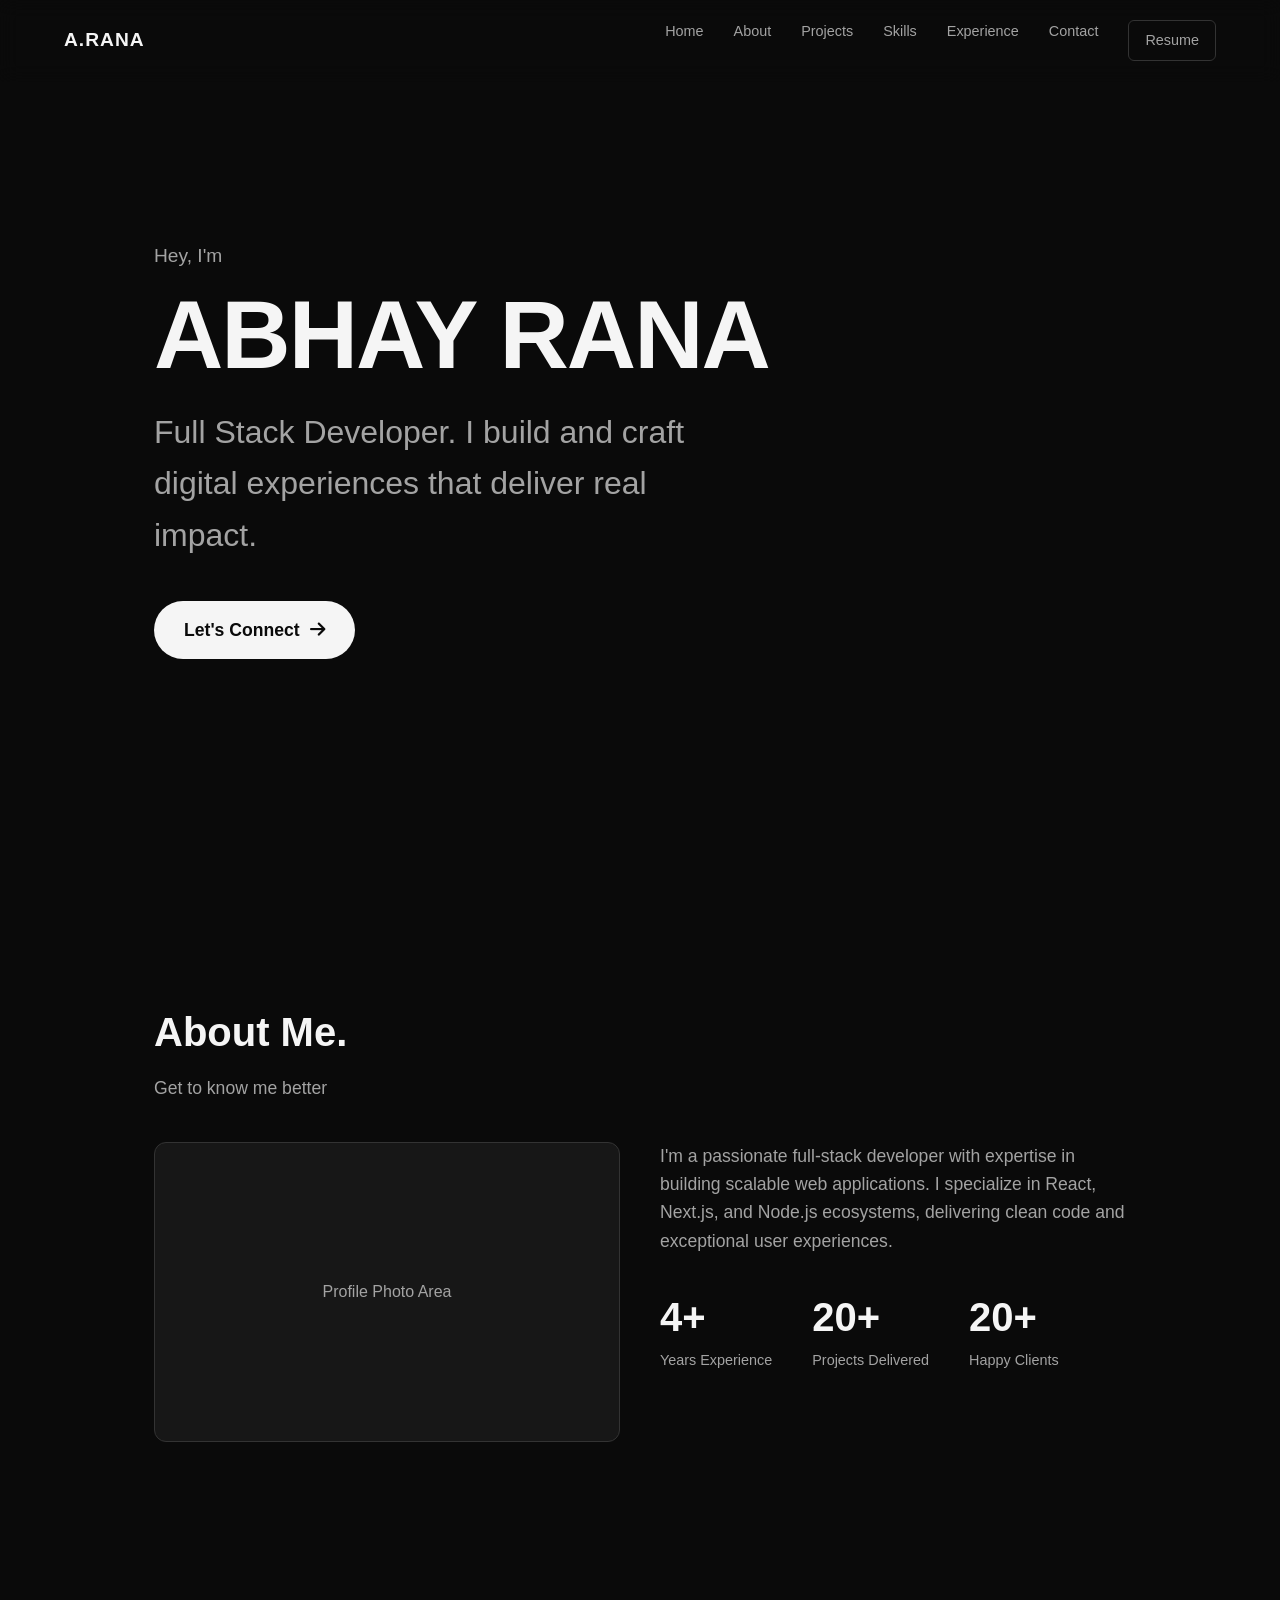
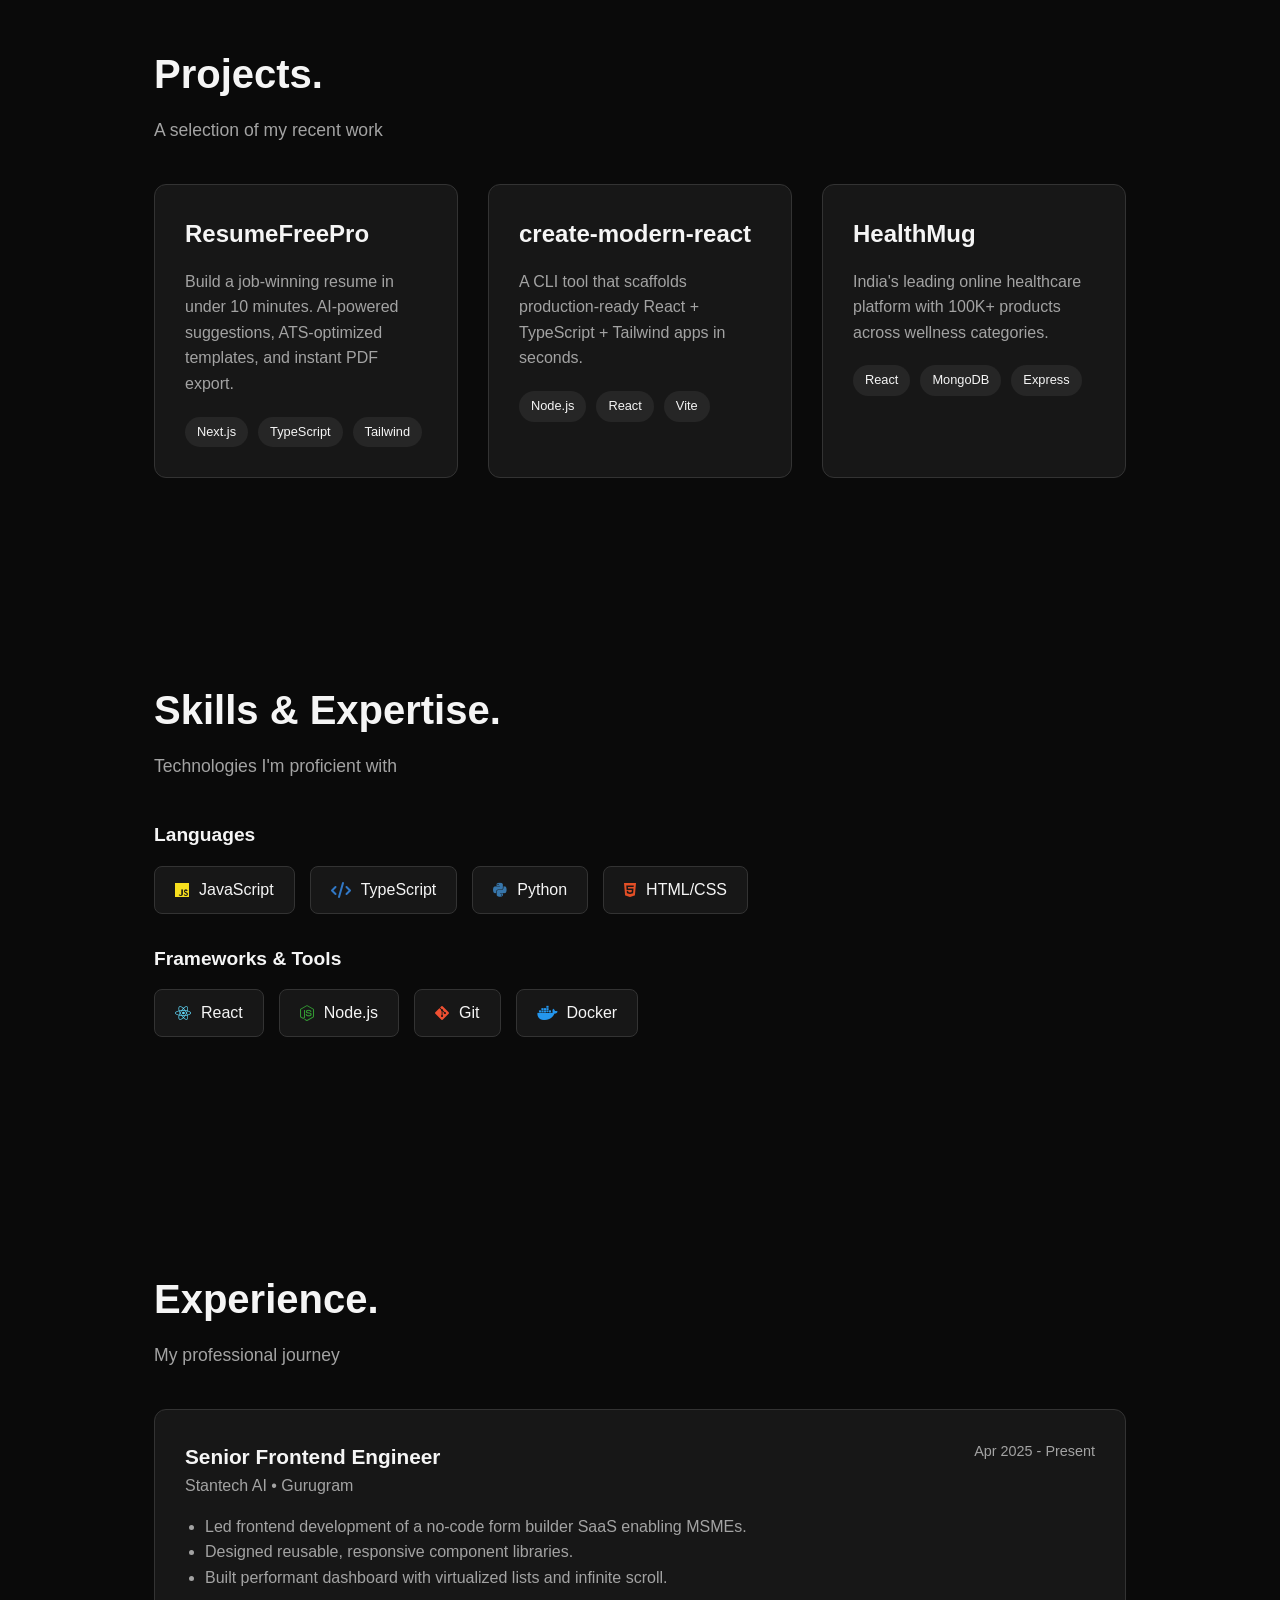
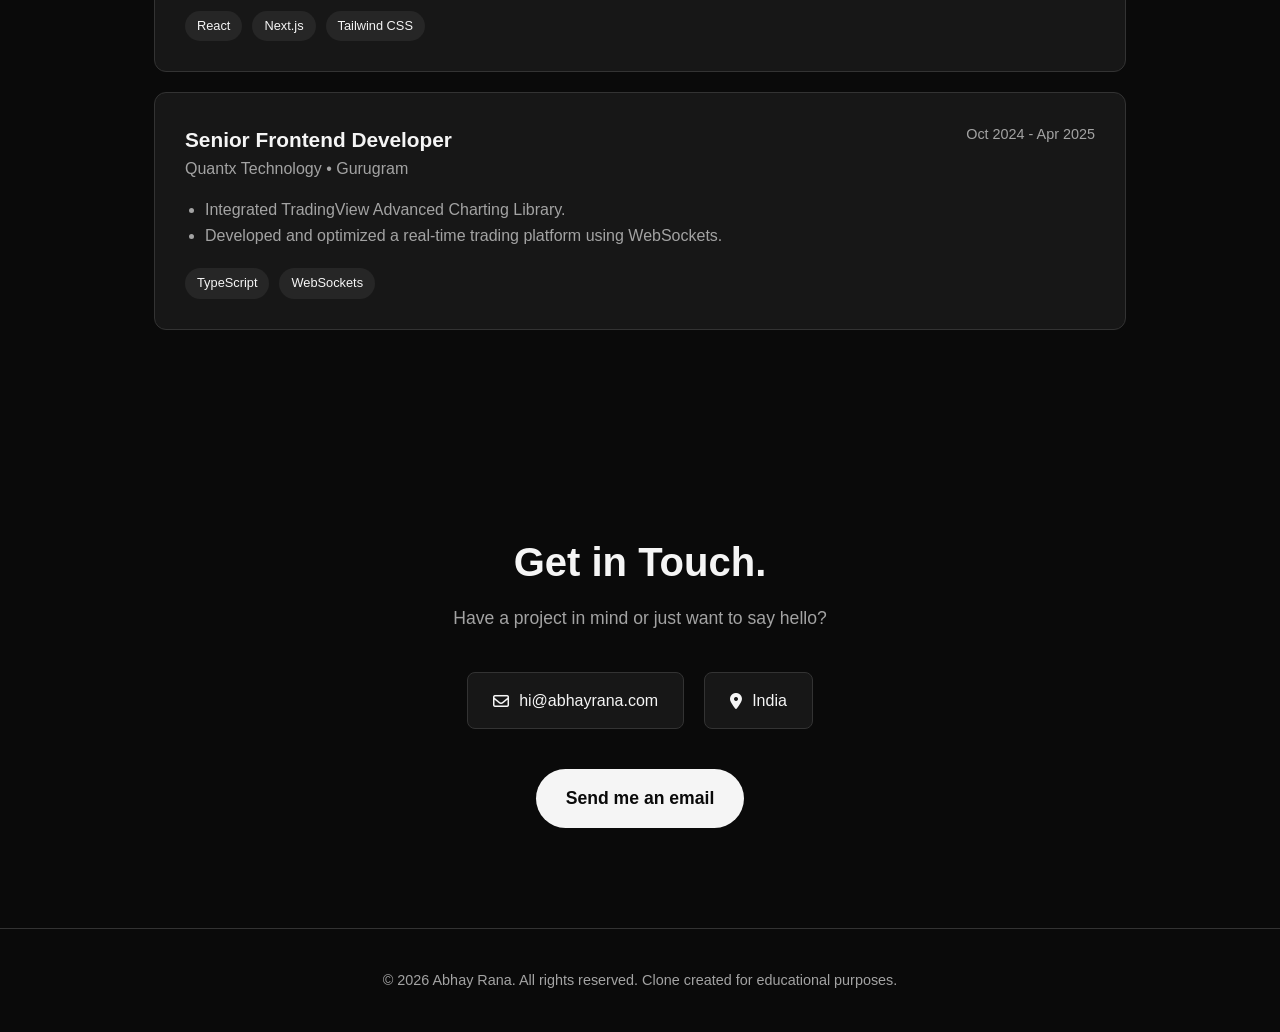
<file: Web/index.html>
<!DOCTYPE html>
<html lang="en">
<head>
    <meta charset="UTF-8">
    <meta name="viewport" content="width=device-width, initial-scale=1.0">
    <title>Abhay Rana - Full Stack Developer Clone</title>
    <link rel="stylesheet" href="https://cdnjs.cloudflare.com/ajax/libs/font-awesome/6.4.0/css/all.min.css">
    <style>
        /* CSS Settings and Variables */
        :root {
            --bg-color: #0a0a0a;
            --surface-color: #171717;
            --surface-hover: #262626;
            --border-color: #333;
            --text-primary: #f5f5f5;
            --text-secondary: #a3a3a3;
            --accent-color: #ffffff;
            --nav-bg: rgba(10, 10, 10, 0.8);
        }

        * {
            margin: 0;
            padding: 0;
            box-sizing: border-box;
            font-family: -apple-system, BlinkMacSystemFont, "Segoe UI", Roboto, Helvetica, Arial, sans-serif;
        }

        html {
            scroll-behavior: smooth;
        }

        body {
            background-color: var(--bg-color);
            color: var(--text-primary);
            line-height: 1.6;
            overflow-x: hidden;
        }

        a {
            text-decoration: none;
            color: inherit;
        }

        /* Navbar */
        nav {
            position: fixed;
            top: 0;
            width: 100%;
            display: flex;
            justify-content: space-between;
            align-items: center;
            padding: 20px 5%;
            background-color: var(--nav-bg);
            backdrop-filter: blur(10px);
            z-index: 1000;
            border-bottom: 1px solid transparent;
            transition: border-color 0.3s;
        }

        nav.scrolled {
            border-bottom: 1px solid var(--border-color);
        }

        .logo {
            font-weight: 700;
            font-size: 1.2rem;
            letter-spacing: 1px;
        }

        .nav-links {
            display: flex;
            gap: 30px;
        }

        .nav-links a {
            color: var(--text-secondary);
            font-size: 0.9rem;
            transition: color 0.3s;
        }

        .nav-links a:hover {
            color: var(--text-primary);
        }

        .resume-btn {
            border: 1px solid var(--border-color);
            padding: 8px 16px;
            border-radius: 6px;
            transition: all 0.3s;
        }

        .resume-btn:hover {
            background-color: var(--text-primary);
            color: var(--bg-color);
        }

        /* Layout & Typography */
        section {
            padding: 100px 5%;
            max-width: 1100px;
            margin: 0 auto;
        }

        .section-title {
            font-size: 2.5rem;
            font-weight: 700;
            margin-bottom: 10px;
        }

        .section-subtitle {
            color: var(--text-secondary);
            margin-bottom: 40px;
            font-size: 1.1rem;
        }

        /* Hero Section */
        #hero {
            height: 100vh;
            display: flex;
            flex-direction: column;
            justify-content: center;
            align-items: flex-start;
        }

        .hero-greeting {
            color: var(--text-secondary);
            font-size: 1.2rem;
            margin-bottom: 10px;
        }

        .hero-name {
            font-size: clamp(3rem, 8vw, 6rem);
            font-weight: 800;
            line-height: 1.1;
            margin-bottom: 20px;
            letter-spacing: -2px;
        }

        .hero-desc {
            font-size: clamp(1.2rem, 3vw, 2rem);
            color: var(--text-secondary);
            max-width: 600px;
            margin-bottom: 40px;
        }

        .btn-primary {
            background-color: var(--text-primary);
            color: var(--bg-color);
            padding: 15px 30px;
            border-radius: 50px;
            font-weight: 600;
            font-size: 1.1rem;
            display: inline-flex;
            align-items: center;
            gap: 10px;
            transition: transform 0.3s;
        }

        .btn-primary:hover {
            transform: scale(1.05);
        }

        /* Grid Layouts */
        .grid-2 { display: grid; grid-template-columns: 1fr 1fr; gap: 40px; }
        .grid-3 { display: grid; grid-template-columns: repeat(auto-fit, minmax(300px, 1fr)); gap: 30px; }

        /* About Section */
        .about-text {
            color: var(--text-secondary);
            font-size: 1.1rem;
            margin-bottom: 30px;
        }

        .stats-container {
            display: flex;
            gap: 40px;
            margin-top: 30px;
        }

        .stat h3 {
            font-size: 2.5rem;
            color: var(--text-primary);
        }

        .stat p {
            color: var(--text-secondary);
            font-size: 0.9rem;
        }

        /* Cards (Projects, Experience) */
        .card {
            background-color: var(--surface-color);
            border: 1px solid var(--border-color);
            border-radius: 12px;
            padding: 30px;
            transition: all 0.3s;
        }

        .card:hover {
            border-color: var(--text-secondary);
            transform: translateY(-5px);
        }

        .card h3 {
            font-size: 1.5rem;
            margin-bottom: 15px;
        }

        .card p {
            color: var(--text-secondary);
            margin-bottom: 20px;
        }

        .tags {
            display: flex;
            flex-wrap: wrap;
            gap: 10px;
        }

        .tag {
            background-color: var(--surface-hover);
            color: var(--text-primary);
            padding: 5px 12px;
            border-radius: 20px;
            font-size: 0.8rem;
        }

        /* Skills Section */
        .skills-category { margin-bottom: 30px; }
        .skills-category h4 { margin-bottom: 15px; color: var(--text-primary); font-size: 1.2rem; }
        
        .skills-list {
            display: flex;
            flex-wrap: wrap;
            gap: 15px;
        }

        .skill-item {
            display: flex;
            align-items: center;
            gap: 10px;
            background-color: var(--surface-color);
            border: 1px solid var(--border-color);
            padding: 10px 20px;
            border-radius: 8px;
        }

        /* Experience Section */
        .job-header {
            display: flex;
            justify-content: space-between;
            align-items: flex-start;
            margin-bottom: 15px;
        }

        .job-title { font-size: 1.3rem; font-weight: 600; }
        .job-company { color: var(--text-secondary); }
        .job-date { color: var(--text-secondary); font-size: 0.9rem; }
        .job-tasks { margin-bottom: 20px; margin-left: 20px; color: var(--text-secondary); }

        /* Contact Section */
        .contact-content { text-align: center; }
        .contact-links {
            display: flex;
            justify-content: center;
            gap: 20px;
            margin-bottom: 40px;
        }
        .contact-item {
            display: flex;
            align-items: center;
            gap: 10px;
            padding: 15px 25px;
            background-color: var(--surface-color);
            border: 1px solid var(--border-color);
            border-radius: 8px;
            transition: 0.3s;
        }
        .contact-item:hover { border-color: var(--text-primary); }

        /* Footer */
        footer {
            text-align: center;
            padding: 40px;
            border-top: 1px solid var(--border-color);
            color: var(--text-secondary);
            font-size: 0.9rem;
        }

        /* Animations */
        .fade-in {
            opacity: 0;
            transform: translateY(30px);
            transition: opacity 0.8s ease-out, transform 0.8s ease-out;
        }
        .fade-in.visible {
            opacity: 1;
            transform: translateY(0);
        }

        /* Responsive */
        @media (max-width: 768px) {
            .nav-links { display: none; } /* Simplified for mobile, would normally use a hamburger menu */
            .grid-2 { grid-template-columns: 1fr; }
            .hero-name { font-size: 3rem; }
            .job-header { flex-direction: column; }
        }
    </style>
</head>
<body>

    <nav id="navbar">
        <div class="logo">A.RANA</div>
        <div class="nav-links">
            <a href="#hero">Home</a>
            <a href="#about">About</a>
            <a href="#projects">Projects</a>
            <a href="#skills">Skills</a>
            <a href="#experience">Experience</a>
            <a href="#contact">Contact</a>
            <a href="#" class="resume-btn">Resume</a>
        </div>
    </nav>

    <section id="hero" class="fade-in">
        <p class="hero-greeting">Hey, I'm</p>
        <h1 class="hero-name">ABHAY RANA</h1>
        <p class="hero-desc">Full Stack Developer. I build and craft digital experiences that deliver real impact.</p>
        <a href="#contact" class="btn-primary">Let's Connect <i class="fa-solid fa-arrow-right"></i></a>
    </section>

    <section id="about" class="fade-in">
        <h2 class="section-title">About Me.</h2>
        <p class="section-subtitle">Get to know me better</p>
        
        <div class="grid-2">
            <div>
                <div style="background-color: var(--surface-color); width: 100%; height: 300px; border-radius: 12px; border: 1px solid var(--border-color); display: flex; align-items: center; justify-content: center; color: var(--text-secondary);">Profile Photo Area</div>
            </div>
            <div>
                <p class="about-text">I'm a passionate full-stack developer with expertise in building scalable web applications. I specialize in React, Next.js, and Node.js ecosystems, delivering clean code and exceptional user experiences.</p>
                <div class="stats-container">
                    <div class="stat">
                        <h3>4+</h3>
                        <p>Years Experience</p>
                    </div>
                    <div class="stat">
                        <h3>20+</h3>
                        <p>Projects Delivered</p>
                    </div>
                    <div class="stat">
                        <h3>20+</h3>
                        <p>Happy Clients</p>
                    </div>
                </div>
            </div>
        </div>
    </section>

    <section id="projects" class="fade-in">
        <h2 class="section-title">Projects.</h2>
        <p class="section-subtitle">A selection of my recent work</p>

        <div class="grid-3">
            <div class="card">
                <h3>ResumeFreePro</h3>
                <p>Build a job-winning resume in under 10 minutes. AI-powered suggestions, ATS-optimized templates, and instant PDF export.</p>
                <div class="tags">
                    <span class="tag">Next.js</span>
                    <span class="tag">TypeScript</span>
                    <span class="tag">Tailwind</span>
                </div>
            </div>
            <div class="card">
                <h3>create-modern-react</h3>
                <p>A CLI tool that scaffolds production-ready React + TypeScript + Tailwind apps in seconds.</p>
                <div class="tags">
                    <span class="tag">Node.js</span>
                    <span class="tag">React</span>
                    <span class="tag">Vite</span>
                </div>
            </div>
            <div class="card">
                <h3>HealthMug</h3>
                <p>India's leading online healthcare platform with 100K+ products across wellness categories.</p>
                <div class="tags">
                    <span class="tag">React</span>
                    <span class="tag">MongoDB</span>
                    <span class="tag">Express</span>
                </div>
            </div>
        </div>
    </section>

    <section id="skills" class="fade-in">
        <h2 class="section-title">Skills & Expertise.</h2>
        <p class="section-subtitle">Technologies I'm proficient with</p>

        <div class="skills-category">
            <h4>Languages</h4>
            <div class="skills-list">
                <div class="skill-item"><i class="fa-brands fa-js" style="color: #f7df1e;"></i> JavaScript</div>
                <div class="skill-item"><i class="fa-solid fa-code" style="color: #3178c6;"></i> TypeScript</div>
                <div class="skill-item"><i class="fa-brands fa-python" style="color: #3776ab;"></i> Python</div>
                <div class="skill-item"><i class="fa-brands fa-html5" style="color: #e34f26;"></i> HTML/CSS</div>
            </div>
        </div>

        <div class="skills-category">
            <h4>Frameworks & Tools</h4>
            <div class="skills-list">
                <div class="skill-item"><i class="fa-brands fa-react" style="color: #61dafb;"></i> React</div>
                <div class="skill-item"><i class="fa-brands fa-node-js" style="color: #339933;"></i> Node.js</div>
                <div class="skill-item"><i class="fa-brands fa-git-alt" style="color: #f05032;"></i> Git</div>
                <div class="skill-item"><i class="fa-brands fa-docker" style="color: #2496ed;"></i> Docker</div>
            </div>
        </div>
    </section>

    <section id="experience" class="fade-in">
        <h2 class="section-title">Experience.</h2>
        <p class="section-subtitle">My professional journey</p>

        <div class="card" style="margin-bottom: 20px;">
            <div class="job-header">
                <div>
                    <div class="job-title">Senior Frontend Engineer</div>
                    <div class="job-company">Stantech AI • Gurugram</div>
                </div>
                <div class="job-date">Apr 2025 - Present</div>
            </div>
            <ul class="job-tasks">
                <li>Led frontend development of a no-code form builder SaaS enabling MSMEs.</li>
                <li>Designed reusable, responsive component libraries.</li>
                <li>Built performant dashboard with virtualized lists and infinite scroll.</li>
            </ul>
            <div class="tags">
                <span class="tag">React</span>
                <span class="tag">Next.js</span>
                <span class="tag">Tailwind CSS</span>
            </div>
        </div>

        <div class="card">
            <div class="job-header">
                <div>
                    <div class="job-title">Senior Frontend Developer</div>
                    <div class="job-company">Quantx Technology • Gurugram</div>
                </div>
                <div class="job-date">Oct 2024 - Apr 2025</div>
            </div>
            <ul class="job-tasks">
                <li>Integrated TradingView Advanced Charting Library.</li>
                <li>Developed and optimized a real-time trading platform using WebSockets.</li>
            </ul>
            <div class="tags">
                <span class="tag">TypeScript</span>
                <span class="tag">WebSockets</span>
            </div>
        </div>
    </section>

    <section id="contact" class="fade-in">
        <div class="contact-content">
            <h2 class="section-title">Get in Touch.</h2>
            <p class="section-subtitle">Have a project in mind or just want to say hello?</p>

            <div class="contact-links">
                <a href="mailto:hi@abhayrana.com" class="contact-item">
                    <i class="fa-regular fa-envelope"></i> hi@abhayrana.com
                </a>
                <div class="contact-item">
                    <i class="fa-solid fa-location-dot"></i> India
                </div>
            </div>

            <a href="mailto:hi@abhayrana.com" class="btn-primary">Send me an email</a>
        </div>
    </section>

    <footer>
        <p>© 2026 Abhay Rana. All rights reserved. Clone created for educational purposes.</p>
    </footer>

    <script>
        document.addEventListener("DOMContentLoaded", () => {
            
            // 1. Scroll-triggered Navbar styling
            const navbar = document.getElementById('navbar');
            window.addEventListener('scroll', () => {
                if (window.scrollY > 50) {
                    navbar.classList.add('scrolled');
                } else {
                    navbar.classList.remove('scrolled');
                }
            });

            // 2. Intersection Observer for Fade-In Animations
            const fadeElements = document.querySelectorAll('.fade-in');
            
            const observer = new IntersectionObserver((entries) => {
                entries.forEach(entry => {
                    if (entry.isIntersecting) {
                        entry.target.classList.add('visible');
                        // Optional: Unobserve after it appears once
                        // observer.unobserve(entry.target); 
                    }
                });
            }, {
                threshold: 0.15, // Trigger when 15% of the element is in view
                rootMargin: "0px 0px -50px 0px"
            });

            fadeElements.forEach(element => {
                observer.observe(element);
            });
        });
    </script>
</body>
</html>
</file>
